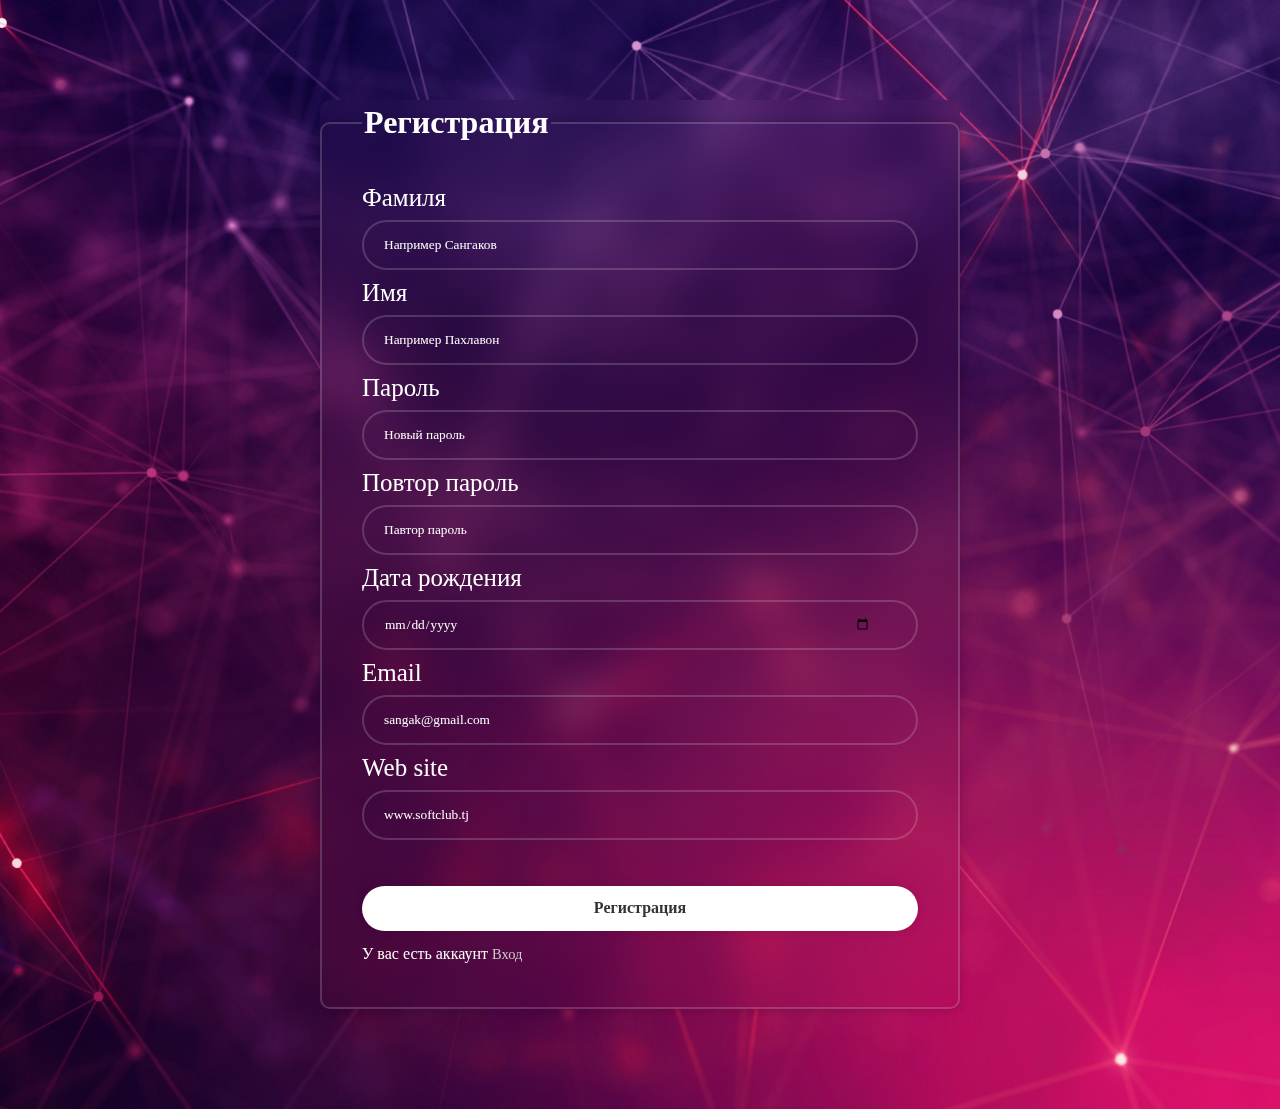
<file: index.html>
<!DOCTYPE html>
<html lang="en">
<head>
    <meta charset="UTF-8">
    <meta name="viewport" content="width=device-width, initial-scale=1.0">
    <title>Document</title>
    <link rel="stylesheet" href="login.css">
</head>
<body>
    <form action="">
        <fieldset>
            <legend><h1>Регистрация</h1></legend>
            <label for="">Фамиля</label>
            <input type="text" placeholder="Например Сангаков"/>
            <label for="">Имя</label>
            <input type="text" placeholder="Например Пахлавон"/>
            <label for="">Пароль</label>
            <input type="password" placeholder="Новый пароль">
            <label for="">Повтор пароль</label>
            <input type="password" placeholder="Павтор пароль">
            <label for="">Дата рождения</label>
            <input type="date" placeholder=""/>
            <label for="">Email</label>
            <input type="email" placeholder="sangak@gmail.com"/>
            <label for="">Web site</label>
            <input type="url" placeholder="www.softclub.tj"/>
<br>
            <br><button type="sumit" class="btn">Регистрация</button>
            <p>
               У вас есть аккаунт <a href="login.html">Вход</a>
            </p>
            
        </fieldset>
    </form>
</body>
</html>
</file>
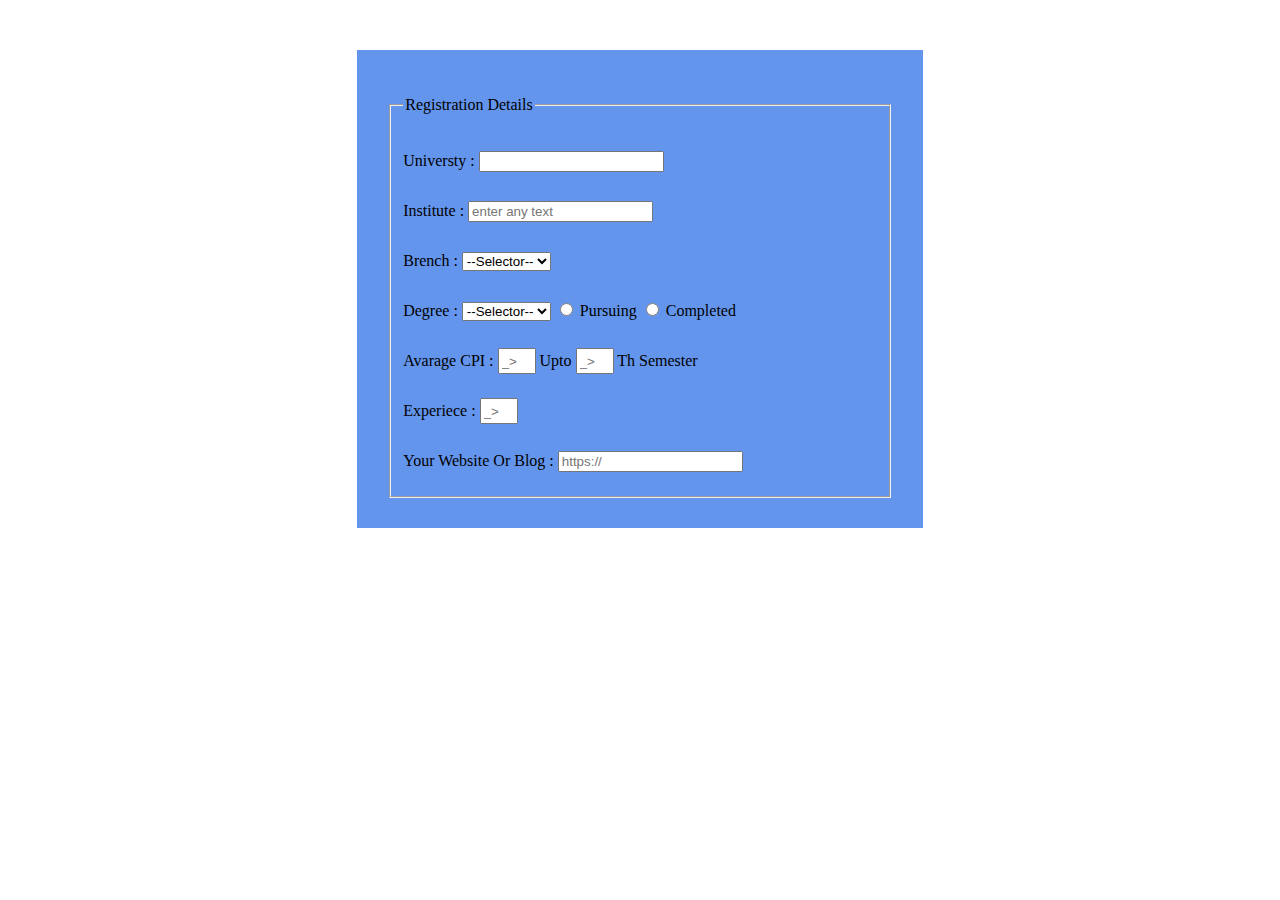
<file: home.html>
<!DOCTYPE html>
<html lang="en">
<head>
    <meta charset="UTF-8">
    <meta name="viewport" content="width=device-width, initial-scale=1.0">
    <title>Document</title>
    <link rel="stylesheet" href="style.css">
</head>
<body>
    <!DOCTYPE html>
<html lang="en">
  <head>
    <meta charset="UTF-8" />
    <meta name="viewport" content="width=device-width, initial-scale=1.0" />
    <title>Document</title>
    <link rel="stylesheet" href="style.css">
  </head>
  <body>
    <form action="">
      <fieldset>
        <legend>Registration Details</legend>
        <label for="">Universty : </label><input type="text"  /><br>
        <label for="">Institute : </label><input type="text" name="" id="" placeholder="enter any text"/><br>
        <label for="">Brench : </label><select name="" id="" required>
            <option value="">--Selector--</option>
            <option value="">1</option>
            <option value="">2</option>
            <option value="">3</option>
            <option value="">4</option>
            <option value="">5</option>
        </select><br>
        <label for="">Degree : </label>
        <select name="" id="" required>
            <option value="">--Selector--</option>
            <option value="">1</option>
            <option value="">2</option>
        </select>
        <input type="radio" name="check">
        <label for="">Pursuing</label>
        <input type="radio" name="check">
        <label for="">Completed</label><br>
        <label for="">Avarage CPI : </label>
        <input type="number" style="width: 30px; height: 20px;" placeholder="_>"><label for=""> Upto </label><input type="number" style="width: 30px; height: 20px;" placeholder="_>"> <label for=""> Th Semester </label><br>
        <label for="">Experiece : </label>
        <input type="number" style="width: 30px; height: 20px;" placeholder="_>"><br>
        <label for="">Your Website Or Blog :</label> <input type="url" placeholder="https://">
              </fieldset>
    </form>
  </body>
</html>
</body>
</html>
</file>
<file: login.css>
*{
    margin: 0;
    font-family: montserrat;
    box-sizing: border-box;
}
body{
    background: url('./image/фон.jpg') no-repeat;
    background-size: cover;
    background-position: center;
}
label{
    display: block;
    font-size: 25px;
}
fieldset{
    border-radius: 10px;
    border: 2px solid rgba(225, 225, 225, .2);
    line-height: 45px;
    width: 50%;
    margin: 100px auto;
    background-color: transparent;
    backdrop-filter: blur(20px);
    box-shadow: 0 0 10px rgba(0, 0, 0, .2);
    color: white;
    padding: 30px 40px;
}
fieldset img{
    position: absolute;
    right: 290px;
    width: 30px;

}
input{
    width: 100%;
    height: 50px;
    background: transparent;
    border: none;
    outline: none;
    border: 2px solid rgba(225, 225, 225, .2);
    border-radius: 40px;
    color: white;
    padding: 20px 45px 20px 20px;
    
}
input::placeholder{
    color: white;
}
.btn{
    width: 100%;
    height: 45px;
    background: #fff;
    border: none;
    outline: none;
    border-radius: 40px;
    box-shadow: 0 0 10px rgba(0, 0, 0, .1);
    cursor: pointer;
    font-size: 16px;
    color: #333;
    font-weight: 600;
}
fieldset a{
    font-size: 14.5px;
    text-align: center;
    margin-top: 20px;
    text-decoration: none;
    color: rgb(206, 203, 203);
    font-weight: 500;
}
fieldset a:hover{
    text-decoration: underline;
}
</file>
<file: style.css>
form{
    display: ;
    width: 40%;
    margin: 50px auto;
    background-color: cornflowerblue;
    padding: 30px;
    position: relative;
    line-height: 50px;
}
</file>
